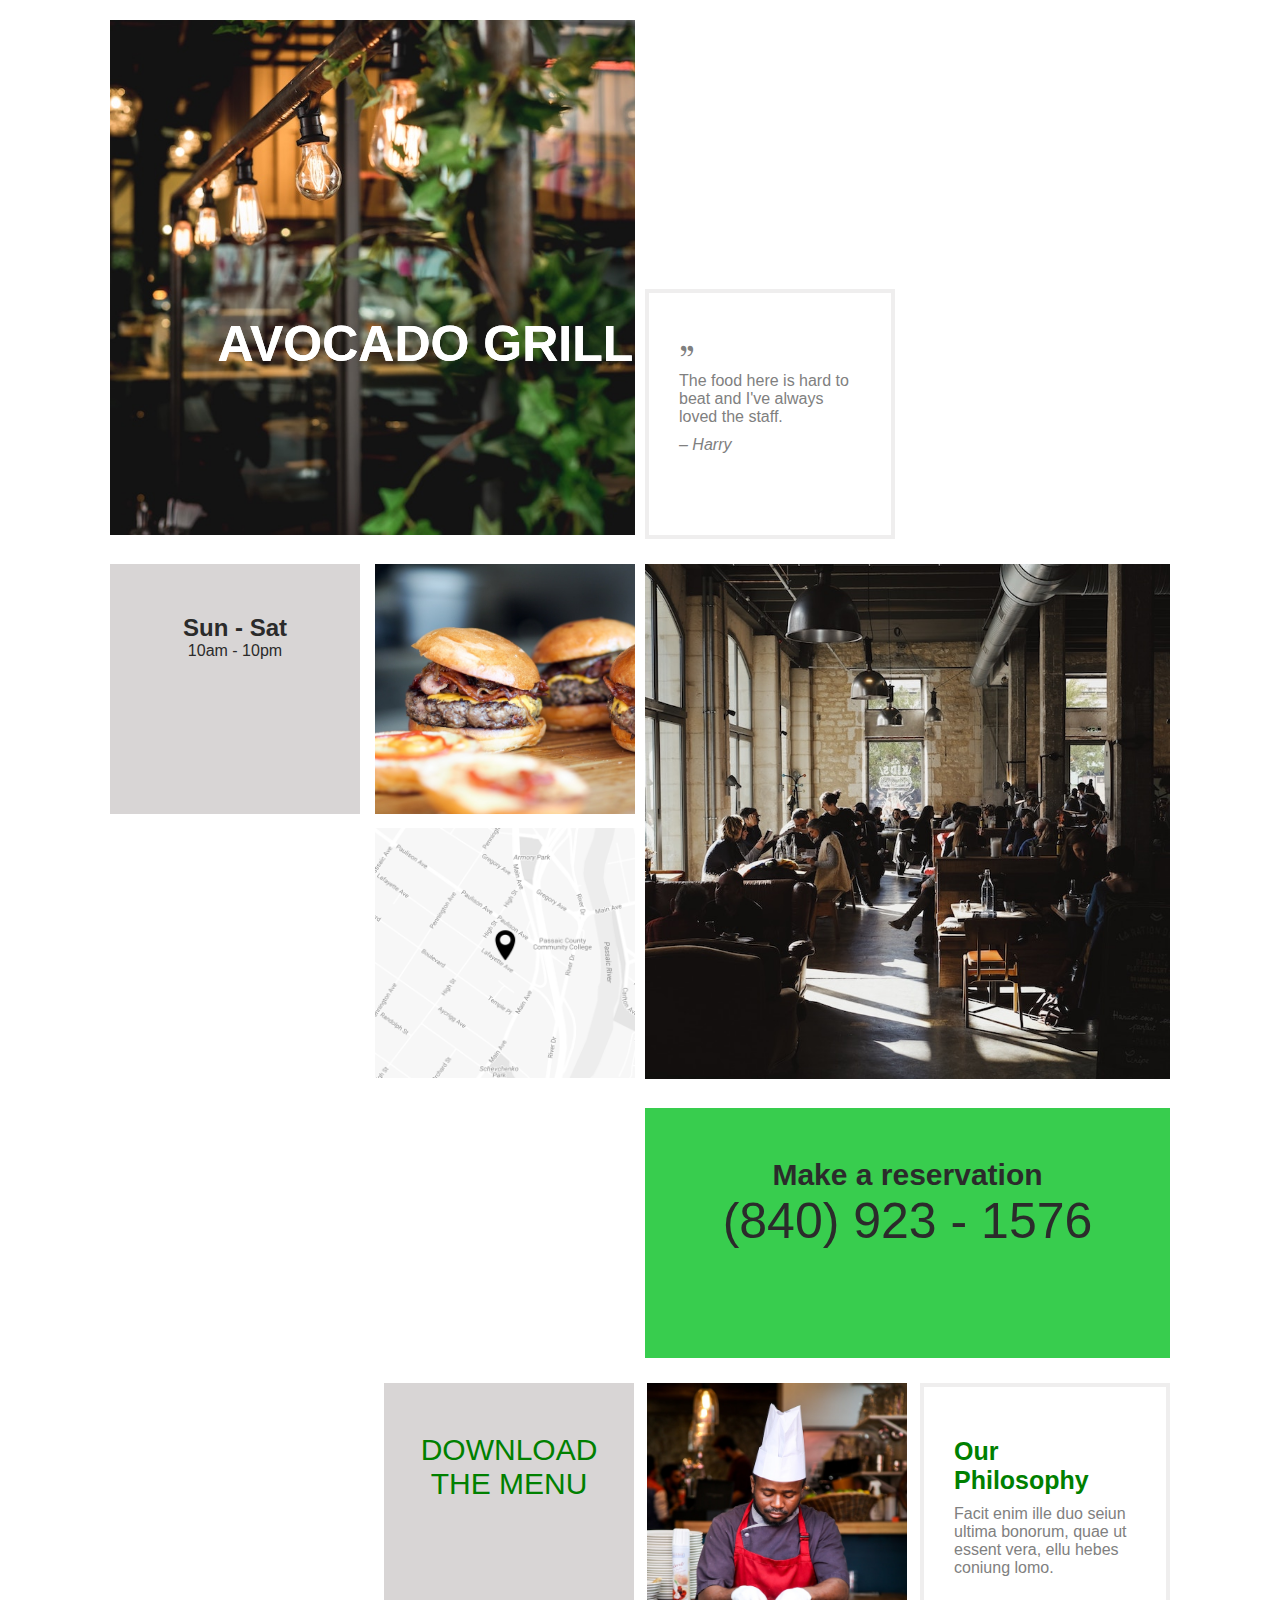
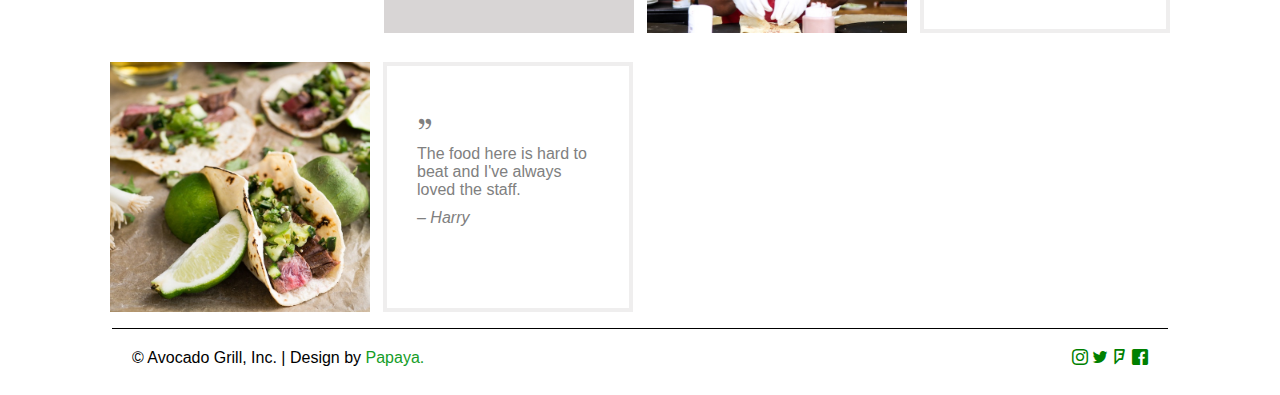
<file: index.html>
<!DOCTYPE html>
<html lang="en">
<head>
    <meta charset="UTF-8">
    <meta name="viewport" content="width=device-width, initial-scale=1.0">
    <link rel="stylesheet" href="./assets/css/style.css">
    <link rel="stylesheet" href="./assets/css/flex.css">
    <link rel="stylesheet" href="./assets/css/media.css">
    <link rel="stylesheet" href="./assets/icons/style.css">
    <title>Avocado</title>
</head>
<body>
    <header class="container G-flex-wrap ">
        <div class="header-block">
            <div class="pictures ">
                <img src="./assets/images/building2.jpg" alt="images">
                <h1>AVOCADO GRILL</h1>
            </div>
        </div>
        <div class="header-block G-align-end">
            <div class="coment">
                <i class="icon-icone-1"></i>
                <p>The food here is hard to beat and I've always loved the staff.</p>
                <i>– Harry</i>
            </div>
        </div>
    </header>
    <section class="container G-flex-wrap">
        <div class="header-block">
            <div class=" G-justify-space-between">
                <div class="sun">
                    <h2>Sun - Sat</h2>
                    <p>10am - 10pm</p>
                </div>
                <div class="hotdog">
                    <img src="./assets/images/food1.jpg" alt="images">
                </div>
            </div>
                <div class="map G-justify-end G-align-end">
                    <img src="./assets/images/map.png" alt="images">
                </div>
            </div>
            <div class="header-block">
                <div class="pictures">
                    <img src="./assets/images/building1.jpg" alt="images">
                    <h1>AVOCADO GRILL</h1>
                </div>
            </div>
    </section>
    <section class="container G-justify-end">
        <div class="header-block">
            <div class="reservation">
                <h3>Make a reservation</h3>
                <p>(840) 923 - 1576</p>
            </div>
        </div>
    </section>
    <section class="container">
        <div class=" shef G-flex-wrap G-justify-end">
            <div class="sun">
                <a href="">DOWNLOAD THE MENU</a>
            </div>  
            <div class="map">
                <img src="./assets/images/chef.jpg" alt="images">
            </div>
            <div class="coment">
                <h4>Our Philosophy</h4>
                <p>Facit enim ille duo seiun ultima bonorum, quae ut essent vera, ellu hebes coniung lomo.</p>
            </div>
        </div>
    </section>
    <section class="container">
        <div class="shef G-flex-wrap G-justify-start">
            <div class="hotdog">
                <img src="./assets/images/food2.jpg" alt="images">
            </div>
            <div class="coment"> 
                <i class="icon-icone-1"></i>
                <p>The food here is hard to beat and I've always loved the staff.</p>
                <i>– Harry</i>
            </div>
        </div>
    </section>
    <footer class="container">
        <div class="footer G-flex-wrap  G-justify-space-between">
            <div class="avocado">
                <p>© Avocado Grill, Inc. | Design by <a href="">Papaya.</a> </p>
            </div>
                <div class="icons">
                   <a href=""><i class="icon-instagram"></i></a> 
                    <a href=""><i class="icon-twitter"></i></a>
                    <a href=""><i class="icon-foursquare"></i></a>
                    <a href=""><i class="icon-facebook"></i></a>
            </div>
        </div>
    </footer>
</body>
</html>
</file>
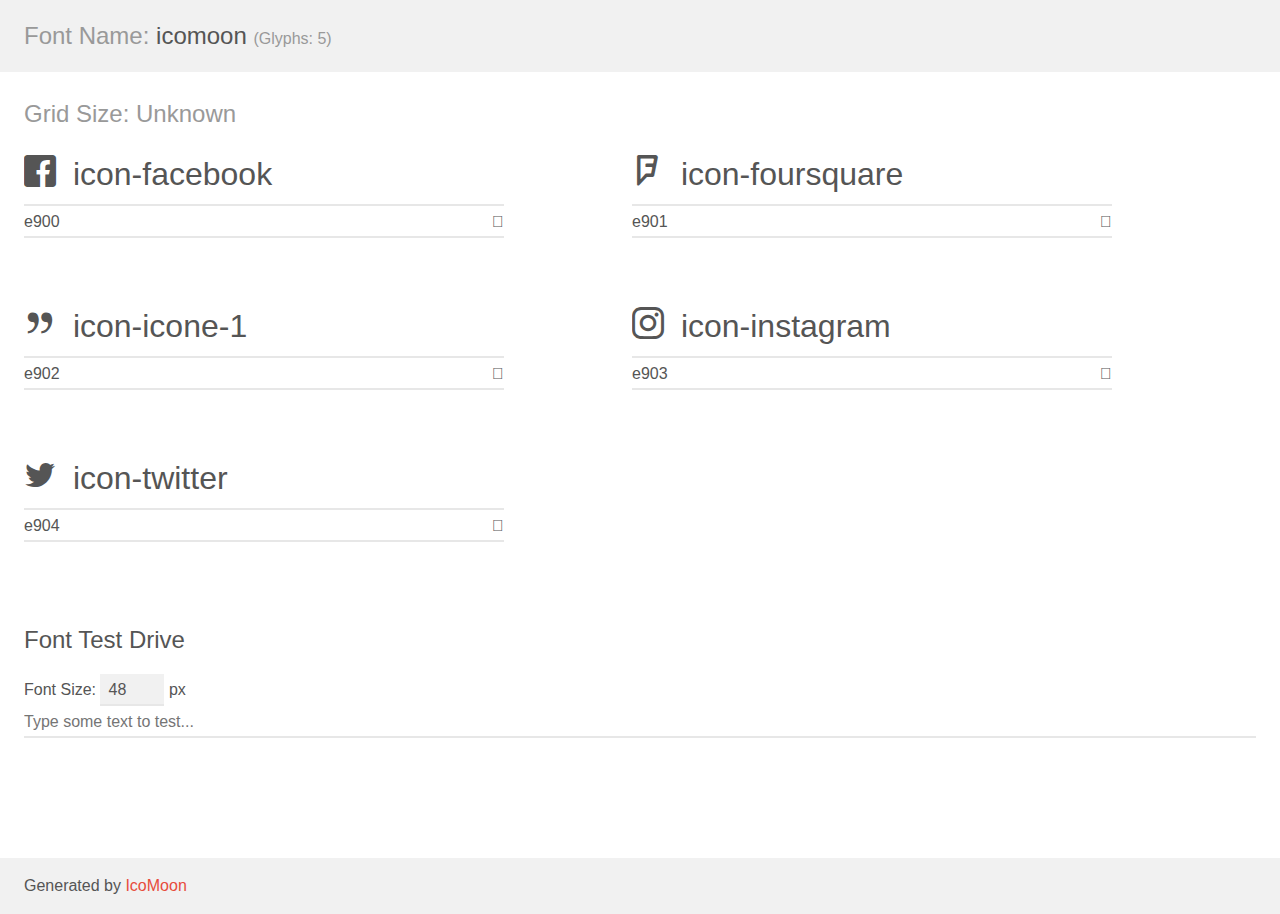
<file: assets/icons/demo.html>
<!doctype html>
<html>
<head>
    <meta charset="utf-8">
    <title>IcoMoon Demo</title>
    <meta name="description" content="An Icon Font Generated By IcoMoon.io">
    <meta name="viewport" content="width=device-width, initial-scale=1">
    <link rel="stylesheet" href="demo-files/demo.css">
    <link rel="stylesheet" href="style.css"></head>
<body>
    <div class="bgc1 clearfix">
        <h1 class="mhmm mvm"><span class="fgc1">Font Name:</span> icomoon <small class="fgc1">(Glyphs:&nbsp;5)</small></h1>
    </div>
    <div class="clearfix mhl ptl">
        <h1 class="mvm mtn fgc1">Grid Size: Unknown</h1>
        <div class="glyph fs1">
            <div class="clearfix bshadow0 pbs">
                <span class="icon-facebook"></span>
                <span class="mls"> icon-facebook</span>
            </div>
            <fieldset class="fs0 size1of1 clearfix hidden-false">
                <input type="text" readonly value="e900" class="unit size1of2" />
                <input type="text" maxlength="1" readonly value="&#xe900;" class="unitRight size1of2 talign-right" />
            </fieldset>
            <div class="fs0 bshadow0 clearfix hidden-true">
                <span class="unit pvs fgc1">liga: </span>
                <input type="text" readonly value="" class="liga unitRight" />
            </div>
        </div>
        <div class="glyph fs1">
            <div class="clearfix bshadow0 pbs">
                <span class="icon-foursquare"></span>
                <span class="mls"> icon-foursquare</span>
            </div>
            <fieldset class="fs0 size1of1 clearfix hidden-false">
                <input type="text" readonly value="e901" class="unit size1of2" />
                <input type="text" maxlength="1" readonly value="&#xe901;" class="unitRight size1of2 talign-right" />
            </fieldset>
            <div class="fs0 bshadow0 clearfix hidden-true">
                <span class="unit pvs fgc1">liga: </span>
                <input type="text" readonly value="" class="liga unitRight" />
            </div>
        </div>
        <div class="glyph fs1">
            <div class="clearfix bshadow0 pbs">
                <span class="icon-icone-1"></span>
                <span class="mls"> icon-icone-1</span>
            </div>
            <fieldset class="fs0 size1of1 clearfix hidden-false">
                <input type="text" readonly value="e902" class="unit size1of2" />
                <input type="text" maxlength="1" readonly value="&#xe902;" class="unitRight size1of2 talign-right" />
            </fieldset>
            <div class="fs0 bshadow0 clearfix hidden-true">
                <span class="unit pvs fgc1">liga: </span>
                <input type="text" readonly value="" class="liga unitRight" />
            </div>
        </div>
        <div class="glyph fs1">
            <div class="clearfix bshadow0 pbs">
                <span class="icon-instagram"></span>
                <span class="mls"> icon-instagram</span>
            </div>
            <fieldset class="fs0 size1of1 clearfix hidden-false">
                <input type="text" readonly value="e903" class="unit size1of2" />
                <input type="text" maxlength="1" readonly value="&#xe903;" class="unitRight size1of2 talign-right" />
            </fieldset>
            <div class="fs0 bshadow0 clearfix hidden-true">
                <span class="unit pvs fgc1">liga: </span>
                <input type="text" readonly value="" class="liga unitRight" />
            </div>
        </div>
        <div class="glyph fs1">
            <div class="clearfix bshadow0 pbs">
                <span class="icon-twitter"></span>
                <span class="mls"> icon-twitter</span>
            </div>
            <fieldset class="fs0 size1of1 clearfix hidden-false">
                <input type="text" readonly value="e904" class="unit size1of2" />
                <input type="text" maxlength="1" readonly value="&#xe904;" class="unitRight size1of2 talign-right" />
            </fieldset>
            <div class="fs0 bshadow0 clearfix hidden-true">
                <span class="unit pvs fgc1">liga: </span>
                <input type="text" readonly value="" class="liga unitRight" />
            </div>
        </div>
    </div>

    <!--[if gt IE 8]><!-->
    <div class="mhl clearfix mbl">
        <h1>Font Test Drive</h1>
        <label>
            Font Size: <input id="fontSize" type="number" class="textbox0 mbm"
            min="8" value="48" />
            px
        </label>
        <input id="testText" type="text" class="phl size1of1 mvl"
        placeholder="Type some text to test..." value=""/>
        <div id="testDrive" class="icon-" style="font-family: icomoon">&nbsp;
        </div>
    </div>
    <!--<![endif]-->
    <div class="bgc1 clearfix">
        <p class="mhl">Generated by <a href="https://icomoon.io/app">IcoMoon</a></p>
    </div>

    <script src="demo-files/demo.js"></script>
</body>
</html>
</file>
<file: assets/css/style.css>
*{
    box-sizing: border-box;
    margin: 0;
    padding: 0;
    outline: none;
}

.container{
    max-width: 1100px;
    width: 100%;
    margin:0 auto;
    padding: 0 15px;
    
}
.header-block{
    margin-top: 15px;
    width: 50%;  
}
.pictures img{
    position: relative;  
    margin: 5px;
    width: 525px;
    height: 515px;
}
h1{
    position: absolute;
    top: 35%;
    left: 17%;
    font-size: 50px;
    font-family: 'Segoe UI', Tahoma, Geneva, Verdana, sans-serif;
    color: white;
}

.coment {
    border: 4px solid;
    border-color: rgba(195, 191, 191, 0.271);
    background-color:white;
    color: rgb(43, 43, 43);
    width: 250px;
    height: 250px;
    margin: 5px;
    
    padding:50px 30px;
    font-family: 'Segoe UI', Tahoma, Geneva, Verdana, sans-serif;
}
.coment p{
    font-family: 'Segoe UI', Tahoma, Geneva, Verdana, sans-serif;
    color: grey;
    padding:  10px 0;
}
.coment i{
    color: grey;
}

.sun{
    background-color: rgb(216, 213, 213);
    color: rgb(43, 43, 43);
    width: 250px;
    height: 250px;
    margin: 5px;
    padding:50px 30px;
    text-align: center;
    font-family: 'Segoe UI', Tahoma, Geneva, Verdana, sans-serif;
    
}
.hotdog img{
    width: 260px;
    height: 250px;
    margin:5px;
}
.map img{
    width: 260px;
    height: 250px;
    margin: 5px;
}


.reservation{
    background-color: rgb(56, 205, 78);
    color: rgb(43, 43, 43);
    width: 525px;
    height: 250px;
    margin: 5px;
    padding:50px 30px;
    text-align: center;
    font-family: 'Segoe UI', Tahoma, Geneva, Verdana, sans-serif;
    
}
.reservation h3{
    font-size: 30px;
}
.reservation p{
    font-size: 50px;
}
.shef{
    gap: 3px;
    margin-top: 15px;
    
}
.sun a{
    color: green;
    font-family: 'Segoe UI', Tahoma, Geneva, Verdana, sans-serif;
    font-size: 30px;
    text-decoration: none;
}
.sun a:hover{
    color: rgb(4, 75, 4);
}
h4{
    color: green;
    font-family: 'Segoe UI', Tahoma, Geneva, Verdana, sans-serif;
    font-size: 25px;
}
.footer{
   border-top: 1px solid;
   margin: 7px;
}
.avocado{
    font-family: 'Segoe UI', Tahoma, Geneva, Verdana, sans-serif;
    margin: 20px;
}
.avocado a{
    color: rgb(21, 157, 39);
    text-decoration: none;
}
.avocado a:hover{
    color: rgb(12, 57, 12);
}


.icons  {
    margin: 20px;
    
}
.icons a{
    color: green;
    text-decoration:none;  
}
.icons a:hover{
    color: rgb(17, 52, 17);
}
</file>
<file: assets/css/flex.css>
.G-flex {
    display: flex;
}

.G-align-center {
    display: flex;
    align-items: center;
}

.G-align-start {
    display: flex;
    align-items: start;
}

.G-align-end {
    display: flex;
    align-items: end;
}

.G-justify-start {
    display: flex;
    justify-content: flex-start;
}

.G-justify-center {
    display: flex;
    justify-content: center;
}

.G-justify-end {
    display: flex;
    justify-content: flex-end;
}

.G-justify-space-between {
    display: flex;
    justify-content: space-between;
}
.G-justify-space-around{
    display: flex;
    justify-content: space-around;
    
}
.G-justify-space-evenly{
    display: flex;
    justify-content: space-evenly;
}

.G-flex-wrap {
    display: flex;
    flex-wrap: wrap;
}
.G-flex-wrap-revers{
    display: flex;
    flex-wrap: wrap-reverse;
}
.G-center {
    display: flex;
    align-items: center;
    justify-content: center;
}

.G-direction-column {
    display: flex;
    flex-direction: column;
}
</file>
<file: assets/css/media.css>
@media (max-width: 1400px){
  
} 

@media (max-width: 1200px){
    
} 

@media (max-width: 991px){
    
}

@media (max-width: 767px){
   
    }


@media (max-width: 576px){
    
    
    
}
</file>
<file: assets/icons/style.css>
@font-face {
  font-family: 'icomoon';
  src:  url('fonts/icomoon.eot?pjrnp2');
  src:  url('fonts/icomoon.eot?pjrnp2#iefix') format('embedded-opentype'),
    url('fonts/icomoon.ttf?pjrnp2') format('truetype'),
    url('fonts/icomoon.woff?pjrnp2') format('woff'),
    url('fonts/icomoon.svg?pjrnp2#icomoon') format('svg');
  font-weight: normal;
  font-style: normal;
  font-display: block;
}

[class^="icon-"], [class*=" icon-"] {
  /* use !important to prevent issues with browser extensions that change fonts */
  font-family: 'icomoon' !important;
  speak-as: never;
  font-style: normal;
  font-weight: normal;
  font-variant: normal;
  text-transform: none;
  line-height: 1;

  /* Better Font Rendering =========== */
  -webkit-font-smoothing: antialiased;
  -moz-osx-font-smoothing: grayscale;
}

.icon-facebook:before {
  content: "\e900";
}
.icon-foursquare:before {
  content: "\e901";
}
.icon-icone-1:before {
  content: "\e902";
}
.icon-instagram:before {
  content: "\e903";
}
.icon-twitter:before {
  content: "\e904";
}
</file>
<file: assets/icons/demo-files/demo.css>
body {
  padding: 0;
  margin: 0;
  font-family: sans-serif;
  font-size: 1em;
  line-height: 1.5;
  color: #555;
  background: #fff;
}
h1 {
  font-size: 1.5em;
  font-weight: normal;
}
small {
  font-size: .66666667em;
}
a {
  color: #e74c3c;
  text-decoration: none;
}
a:hover, a:focus {
  box-shadow: 0 1px #e74c3c;
}
.bshadow0, input {
  box-shadow: inset 0 -2px #e7e7e7;
}
input:hover {
  box-shadow: inset 0 -2px #ccc;
}
input, fieldset {
  font-family: sans-serif;
  font-size: 1em;
  margin: 0;
  padding: 0;
  border: 0;
}
input {
  color: inherit;
  line-height: 1.5;
  height: 1.5em;
  padding: .25em 0;
}
input:focus {
  outline: none;
  box-shadow: inset 0 -2px #449fdb;
}
.glyph {
  font-size: 16px;
  width: 15em;
  padding-bottom: 1em;
  margin-right: 4em;
  margin-bottom: 1em;
  float: left;
  overflow: hidden;
}
.liga {
  width: 80%;
  width: calc(100% - 2.5em);
}
.talign-right {
  text-align: right;
}
.talign-center {
  text-align: center;
}
.bgc1 {
  background: #f1f1f1;
}
.fgc1 {
  color: #999;
}
.fgc0 {
  color: #000;
}
p {
  margin-top: 1em;
  margin-bottom: 1em;
}
.mvm {
  margin-top: .75em;
  margin-bottom: .75em;
}
.mtn {
  margin-top: 0;
}
.mtl, .mal {
  margin-top: 1.5em;
}
.mbl, .mal {
  margin-bottom: 1.5em;
}
.mal, .mhl {
  margin-left: 1.5em;
  margin-right: 1.5em;
}
.mhmm {
  margin-left: 1em;
  margin-right: 1em;
}
.mls {
  margin-left: .25em;
}
.ptl {
  padding-top: 1.5em;
}
.pbs, .pvs {
  padding-bottom: .25em;
}
.pvs, .pts {
  padding-top: .25em;
}
.unit {
  float: left;
}
.unitRight {
  float: right;
}
.size1of2 {
  width: 50%;
}
.size1of1 {
  width: 100%;
}
.clearfix:before, .clearfix:after {
  content: " ";
  display: table;
}
.clearfix:after {
  clear: both;
}
.hidden-true {
  display: none;
}
.textbox0 {
  width: 3em;
  background: #f1f1f1;
  padding: .25em .5em;
  line-height: 1.5;
  height: 1.5em;
}
#testDrive {
  display: block;
  padding-top: 24px;
  line-height: 1.5;
}
.fs0 {
  font-size: 16px;
}
.fs1 {
  font-size: 32px;
}
</file>
